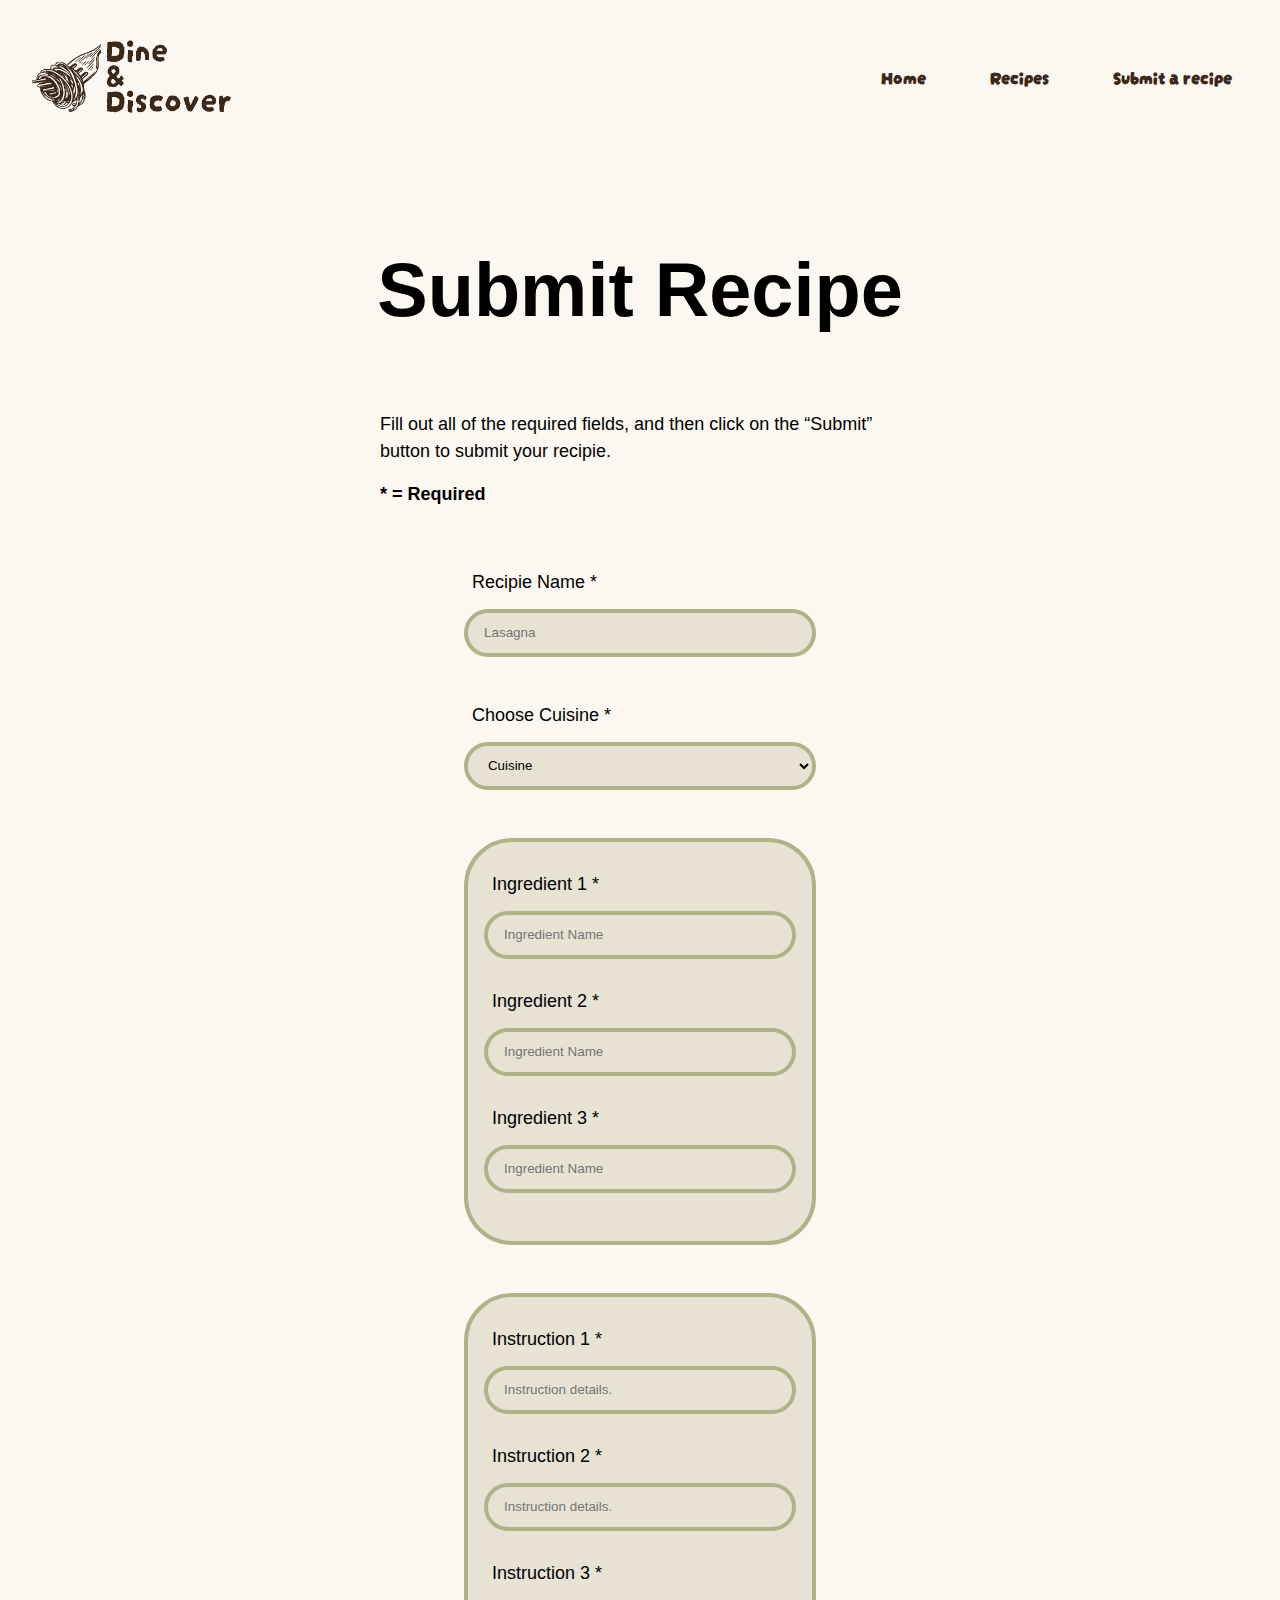
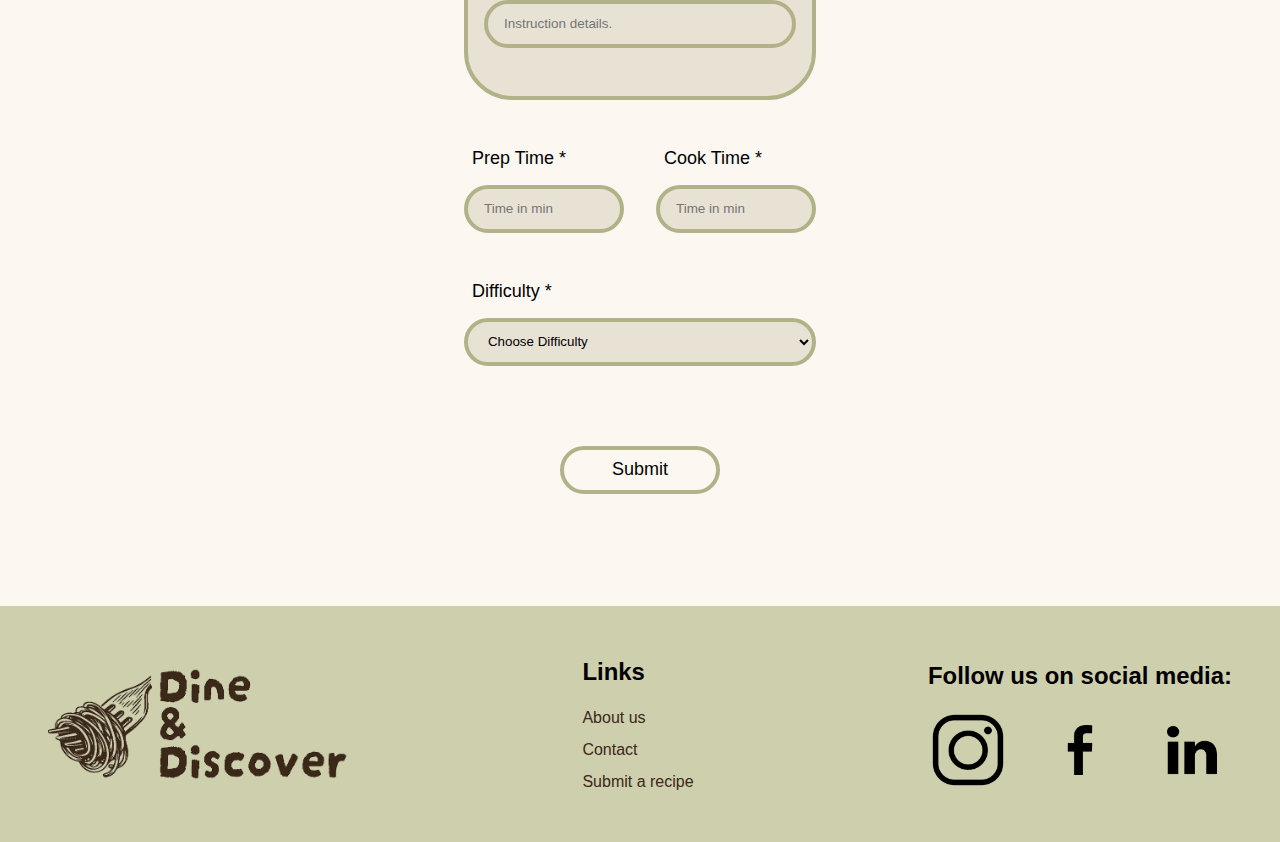
<file: forms.html>
<!DOCTYPE html>
<html lang="da">

<head>
  <meta charset="UTF-8" />
  <meta name="robots" content="noarchive,noindex,nofollow,nosnippet" />
  <meta http-equiv="X-UA-Compatible" content="IE=edge" />
  <meta name="viewport" content="width=device-width, initial-scale=1.0" />
  <link rel="preconnect" href="https://fonts.googleapis.com" />
  <link rel="preconnect" href="https://fonts.gstatic.com" crossorigin />
  <link rel="stylesheet" href="css/forms.css" />
  <script src="js/forms.js" defer></script>
  <title>Forms</title>
</head>

<body>
  <header>
    <nav class="headerNav">
      <a href="index.html" class="headerLogo"><img src="images/logobrun.webp" alt="Logo"></a>
      <ul class="headerNavDesktop">
        <li><a href="index.html">Home</a></li>
        <li><a href="liste.html">Recipes</a></li>
        <li><a href="forms.html" class="active">Submit a recipe</a></li>
      </ul>
      <ul class="headerNavMobile">
        <li><a href="index.html">Home</a></li>
        <li><a href="liste.html">Recipes</a></li>
        <li><a href="forms.html" class="active">Submit a recipe</a></li>
      </ul>
      <div class="headerNavBurger" id="burgerBtn">
        <div class="burgerLine"></div>
        <div class="burgerLine"></div>
        <div class="burgerLine"></div>
      </div>
    </nav>
  </header>
  <main>
    <section class="hideElement" id="contactFormSection">
      <div class="defaultForm flex_col_center">
        <h1>Contact Us</h1>
        <div class="formDescription flex_col">
          <p>Fill out all of the required fields, and then click on the “Contact” button to send us your message.</p>
          <p>* = Required</p>
        </div>
        <form class="flex_col" method="POST" id="contactUs-form">
          <div class="dualContainer">
            <div class="flex_col">
              <label for="fname">First Name *</label>
              <input class="standardForm" type="text" id="fname" name="fname" placeholder="John" required>
            </div>
            <div class="flex_col">
              <label for="lname">Last Name *</label>
              <input class="standardForm" type="text" id="lname" name="lname" placeholder="Doe" required>
            </div>
          </div>
          <label for="email">Email *</label>
          <input class="standardForm" type="email" id="email" name="email" placeholder="johndoe@mail.com" required>
          <label for="subject">Subject *</label>
          <input class="standardForm" type="text" id="subject" name="subject" placeholder="Business Inquiry">
          <label for="message">Message *</label>
          <div class="outerContainer flex_row_center">
            <textarea class="messageBox" name="message" id="message" placeholder="Insert message here"
              required></textarea>
          </div>
          <button class="submitFormBtn" type="submit">Contact</button>
        </form>
      </div>
    </section>
    <section class="" id="submitFormSection">
      <div class="defaultForm flex_col_center">
        <h1>Submit Recipe</h1>
        <div class="formDescription flex_col">
          <p>Fill out all of the required fields, and then click on the “Submit” button to submit your recipie.</p>
          <p>* = Required</p>
        </div>
        <form class="flex_col" method="POST" id="submitRecipe-form">
          <label for="recipieName">Recipie Name *</label>
          <input class="standardForm" type="text" id="recipieName" name="recipieName" placeholder="Lasagna" required>
          <label for="cuisine">Choose Cuisine *</label>
          <select class="standardForm" name="cuisine" id="cuisine" required>
            <option value="" disabled selected>Cuisine</option>
            <option value="italian">Italian</option>
            <option value="japanese">Japanese</option>
            <option value="latinAmerican">Latin American</option>
          </select>
          <div class="outerContainer flex_col">
            <label for="ingredient1">Ingredient 1 *</label>
            <input class="standardForm" type="text" name="ingredient1" id="ingredient1" placeholder="Ingredient Name"
              required>
            <label for="ingredient2">Ingredient 2 *</label>
            <input class="standardForm" type="text" name="ingredient2" id="ingredient2" placeholder="Ingredient Name"
              required>
            <label for="ingredient3">Ingredient 3 *</label>
            <input class="standardForm" type="text" name="ingredient3" id="ingredient3" placeholder="Ingredient Name"
              required>
          </div>
          <div class="outerContainer flex_col">
            <label for="instruction1">Instruction 1 *</label>
            <input class="standardForm" type="text" name="instruction1" id="instruction1"
              placeholder="Instruction details." required>
            <label for="instruction2">Instruction 2 *</label>
            <input class="standardForm" type="text" name="instruction2" id="instruction2"
              placeholder="Instruction details." required>
            <label for="instruction3">Instruction 3 *</label>
            <input class="standardForm" type="text" name="instruction3" id="instruction3"
              placeholder="Instruction details." required>
          </div>
          <div class="dualContainer">
            <div class="flex_col">
              <label for="pTime">Prep Time *</label>
              <input class="standardForm" type="number" id="pTime" name="pTime" placeholder="Time in min" required>
            </div>
            <div class="flex_col">
              <label for="cTime">Cook Time *</label>
              <input class="standardForm" type="number" id="cTime" name="cTime" placeholder="Time in min" required>
            </div>
          </div>
          <label for="difficulty">Difficulty *</label>
          <select class="standardForm" name="difficulty" id="difficulty" required>
            <option value="" disabled selected>Choose Difficulty</option>
            <option value="eDiff">Easy</option>
            <option value="mDiff">Medium</option>
            <option value="hDiff">Hard</option>
          </select>
          <button class="submitFormBtn" type="submit">Submit</button>
        </form>
      </div>
    </section>
  </main>
  <footer>
    <div class="footerContainer flex_col_center">
      <a href="index.html" class="footerLogo"><img src="images/logobrun.webp" alt="Logo"></a>
      <div class="footerLinks">
        <h6 class="footerHeading">Links</h6>
        <ul class="flex_col">
          <li><a href="index.html#aboutus">About us</a></li>
          <li><a href="forms.html#contact">Contact</a></li>
          <li><a href="forms.html#submitRecipe">Submit a recipe</a></li>
        </ul>
      </div>
      <div class="socialMedia">
        <h6 class="footerHeading">Follow us on social media:</h6>
        <div class="socialMediaIcons flex_row_spaceBetween">
          <a href="https://www.instagram.com" target="_blank"><img src="images/instagram_logo.webp" alt="Instagram"></a>
          <a href="https://www.facebook.com" target="_blank"><img src="images/facebook_ikon.webp" alt="Facebook"></a>
          <a href="https://www.linkedin.com" target="_blank"><img src="images/linkedin_logo.webp" alt="LinkedIn"></a>
        </div>
      </div>
    </div>
  </footer>
</body>

</html>
</file>
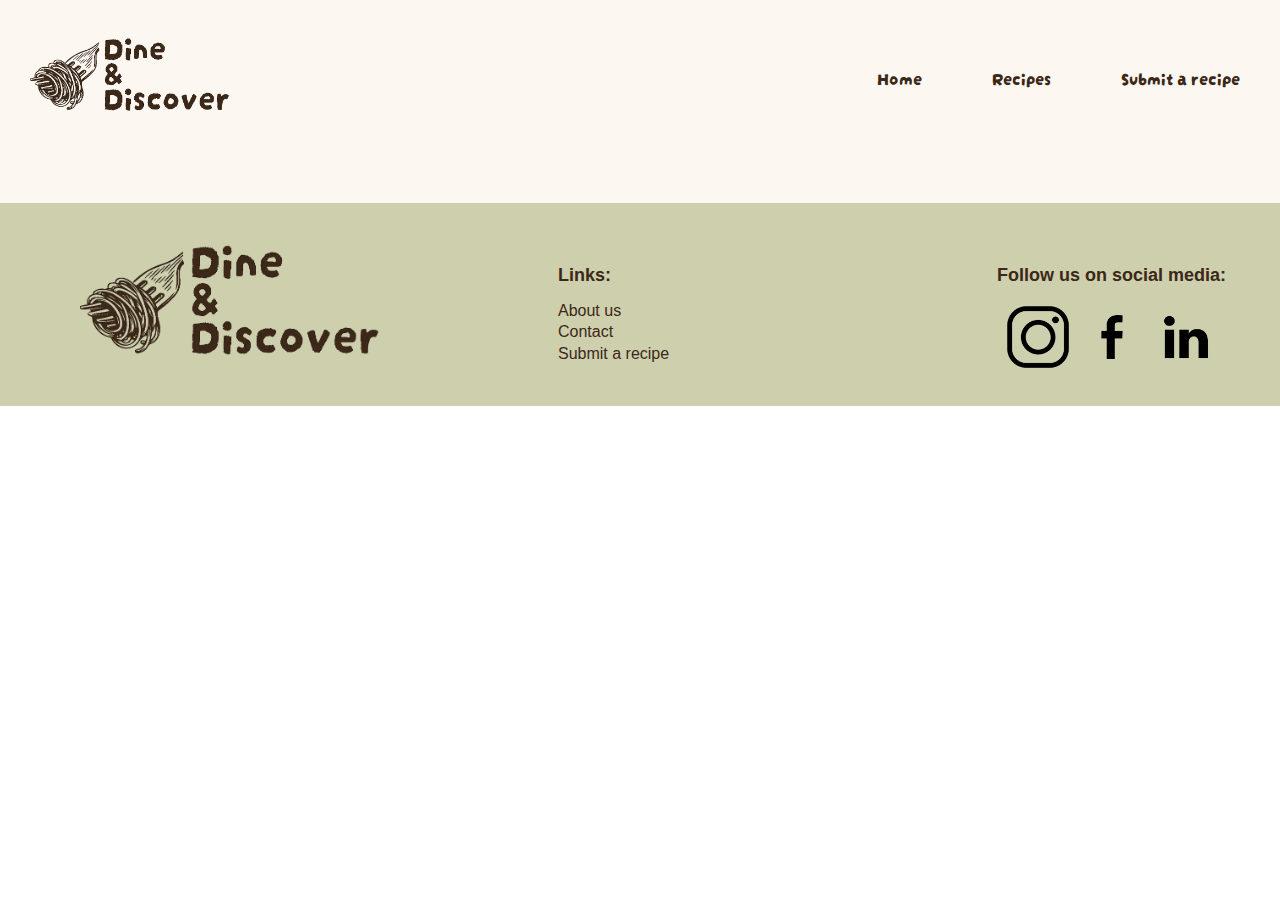
<file: recipe.html>
<!DOCTYPE html>
<html lang="en">

<head>
    <meta charset="UTF-8">
    <meta name="viewport" content="width=device-width, initial-scale=1.0">
    <title>Recipe</title>

    <link rel="preconnect" href="https://fonts.googleapis.com">
    <link rel="preconnect" href="https://fonts.gstatic.com" crossorigin>
    <link href="https://fonts.googleapis.com/css2?family=Darumadrop+One&display=swap" rel="stylesheet">

    <link rel="stylesheet" href="css/recipe.css">
    <link rel="stylesheet" href="css/faelles.css">
</head>

<body>
    <header>
        <div class="logo">
            <a href="index.html">
                <img src="images/logobrun.webp" alt="Logo">
            </a>
        </div>
        <nav>
            <ul class="menu">
                <li><a href="index.html">Home</a></li>
                <li><a href="liste.html">Recipes</a></li>
                <li><a href="forms.html">Submit a recipe</a></li>
            </ul>
            <div class="burger">
                <div class="line"></div>
                <div class="line"></div>
                <div class="line"></div>
            </div>
        </nav>
    </header>


    <main class="recipe_container">

        <!-- <div>

            <h1>${data.name}</h1>

            <div class="grid_1_3">
                <p><span class="label">Rating: </span>${data.rating}</p>
                <p><span class="label">Mealtype: </span>${data.mealType}</p>
                <p><span class="label">Difficulty: </span>${data.difficulty}</p>
                <p><span class="label">Prep time: </span>${data.prepTimeMinutes}</p>
                <p><span class="label">Cook time: </span>${data.cookTimeMinutes}</p>
                <p><span class="label">Servings: </span>${data.servings}</p>
            </div>

            <div class="grid_1_1">
                <div class="produktbillede">
                    <img class="billede" src="https://cdn.dummyjson.com/recipe-images/${myRecipe}.webp" alt="image">
                </div>

                <div>
                    <h2 class="ingredients">Ingredients</h2>
                    <ul class="ingredientlist">${data.ingredients.map((ingredient) => `<li> <input class="checkbox"
                                type="checkbox">
                            ${ingredient}</li>`).join("")}</ul>
                </div>
            </div>

            <div class="instructionbox">
                <div>
                    <h2 class="instructions">Instructions</h2>
                    <ul class="instructionlist">${data.instructions.map((instruction) => `<li class="instructionli">
                            ${instruction}</li>
                        `).join("")}</ul>
                </div>
            </div>

            <h3 class="rateh3">Rate this recipe:</h3>
            <div class="rating">
                <input type="radio" id="star5" name="rating" value="5">
                <label for="star5">&#9733;</label>

                <input type="radio" id="star4" name="rating" value="4">
                <label for="star4">&#9733;</label>

                <input type="radio" id="star3" name="rating" value="3">
                <label for="star3">&#9733;</label>

                <input type="radio" id="star2" name="rating" value="2">
                <label for="star2">&#9733;</label>

                <input type="radio" id="star1" name="rating" value="1">
                <label for="star1">&#9733;</label>
            </div>
        </div> -->

    </main>

    <footer>

        <div class="footer_container">

            <div class="footer_logo">
                <img class="footer_logo" src="images/logobrun.webp" alt="Logo">
            </div>
            <ul class="footer_links">

                <li class="footer_heading">
                    <h3 class="h3footer">Links:</h3>
                </li>
                <li class="aboutus"><a href="forms.html">About us</a></li>
                <li class="contactus"><a href="forms.html">Contact</a></li>
                <li class="submit"><a href="forms.html">Submit a recipe</a></li>

            </ul>
            <div class="footer_socials">
                <h3 class="h3footer">Follow us on social media:</h3>
                <a class="linkfooter" href="#"><img src="images/instagram_logo.webp" class="instagram_icon"
                        alt="Instagram"></a>
                <a class="linkfooter" href="#"><img src="images/facebook_ikon.webp" class="facebook_icon"
                        alt="Facebook"></a>
                <a class="linkfooter" href="#"><img src="images/linkedin_logo.webp" class="linkedin_icon"
                        alt="LinkedIn"></a>
            </div>

        </div>

    </footer>

    <script src="js/menu.js"></script>
    <script src="js/recipe.js"></script>
</body>

</html>
</file>
<file: css/forms.css>
/* @imports (such as fonts) */
@import url('./faelles.css'); /* Importing the shared styles */
@import url('https://fonts.googleapis.com/css2?family=Darumadrop+One&family=Patrick+Hand+SC&display=swap');

/*

*****************     TABLE  OF  CONTENTS     *****************

- Use CTRL + F or Command (⌘) + F and "[NAME]" without ""
- Then click on the downward arrow " ↓ " to navigate to it.

* [VARIABLES]
* [RESETS]
* [GENERAL STYLING]
* [JS CLASS]
* [HEADER]
* [NAVBAR]
* [BURGER MENU BTN]
* [MOBILE NAVBAR MENU]
* [FOOTER]
* [FLEX LAYOUTS]
* [DESKTOP MEDIA STYLING]
* [DESKTOP NAVBAR]
* [DESKTOP FOOTER]
* [FORMS]

*/

/* [VARIABLES] */

:root {
  /* Colors (From "faelles.css" 
   - Added them here, just so i can look them up easier.
  */
  /*
  --primary-color: #b1b287;
  --secondary-color: #cecfad;
  --background-color: #fcf8f1;
  --text-color: #3b2818;
  --accent-color: #e7e2d4;
  */
  /* Fonts */
  --font-family-sans: "Helvetica", sans-serif;      /* H1 Headings, Body-Text */
  --font-family-display: "Patrick Hand SC", serif;  /* H2 Sub-Headings */
  --font-family-accent: "Darumadrop One", serif;    /* Links, accent text */
  /* Font Sizes */
  /* Type Scale generated from following typescale generator:
    - Link: https://anon.to/XAAcdz (Links to: fluid-type-scale.com) 
  */
  --fs-xsm: clamp(0.64rem, -0.01vi + 0.64rem, 0.63rem);
  --fs-sm: clamp(0.8rem, 0.08vi + 0.78rem, 0.84rem);
  --fs-base: clamp(1rem, 0.22vi + 0.95rem, 1.13rem);
  --fs-md: clamp(1.25rem, 0.43vi + 1.15rem, 1.5rem);
  --fs-lg: clamp(1.56rem, 0.76vi + 1.39rem, 2rem);
  --fs-xl: clamp(1.95rem, 1.24vi + 1.67rem, 2.66rem);
  --fs-2xl: clamp(2.44rem, 1.93vi + 2.01rem, 3.55rem);
  --fs-3xl: clamp(3.05rem, 2.93vi + 2.39rem, 4.73rem);
  --fs-4xl: clamp(3.81rem, 4.34vi + 2.84rem, 6.31rem);
  /* Spacing Variables */
  --space-xs: 0.25rem;
  --space-sm: 0.5rem;
  --space-md: 1rem;
  --space-lg: 1.5rem;
  --space-xl: 2rem;
  --space-2xl: 3rem;
  --space-3xl: 4rem;
  --space-4xl: 5rem;
}

/* [RESETS] */

/* Everything in HTML remains in Border-Box, even in alternate states */
*,
*::before,
*::after {
  box-sizing: border-box;
}

/* Smooth Scrolling when (and if) you scroll */
html:focus-within {
  scroll-behavior: smooth;
}

/* Resets input, btn, textarea and select default properties found in Firefox Defaults list */
input,
button,
textarea,
select {
  appearance: auto;
  display: inline-block;
  border: none;
  background: none;
  outline: none;
  padding-block: 0;
  padding-inline: 0;
}

/* Removes focus-effect (outline-effect) of input, select, btn and textarea */
input:focus,
select:focus,
button:focus,
textarea:focus {
  outline: none;
}

/****** Removes "up / down" icon on input of type="number" ********/
/* For Chrome, Safari, and Edge */
input[type="number"]::-webkit-inner-spin-button,
input[type="number"]::-webkit-outer-spin-button {
  -webkit-appearance: none;
  margin: 0;
}

/* For Firefox */
input[type="number"] {
  appearance: textfield;
  -moz-appearance: textfield;
}

/* 
  - Makes text-decoration on links not go through letters like "g"
  - Removes underline on links
*/
a {
  text-decoration-skip-ink: auto;
  text-decoration: none;
}

/* 
  - Sets the default color of links in various states to be the color specified in other rulesets / parent elements
  - Disabled by default (uncomment to enable if needed)  
*/
/* 
a:visited,
a:active,
a:hover {
  color: initial;
}
*/

/* Removes list-style bulletpoints etc. */
li {
  list-style: none;
}

/* [GENERAL STYLING] */

/* No sideways scroll, scroll on y-axis when overflow, height 100% of parent*/
body {
  overflow-x: hidden;
  overflow-y: auto;
  height: 100%;
}

/* Body has min-height at 100vh (takes up full height of viewport), and content is flexed, in column direction */
body {
  min-height: 100vh;
  display: flex;
  flex-direction: column;
}

/* <main> styling
- Flex and center contents within main. Flex grow to fill whitespace (if there is any, e.g. below footer)
- Gap between elements, add padding to main container
- Enable y-axis scroll, 
- Inherit background color from "faelles.css"
*/
main {
  display: flex;
  flex-direction: column;
  align-items: center;
  flex: 1;
  gap: var(--space-lg);
  padding: var(--space-md);
  padding-bottom: var(--space-2xl);
  overflow-y: auto;
}

/* <img> styling
  - imgs always take up their full width (inherited from "faelles.css") 
  - imgs are block elements, and cover the whole area they are in
*/
img {
  display: block;
  object-fit: cover;
}

/* 
  - Default Heading and Bodytext behavior 
  - Text will wrap, if it can't fit its full width in the container
  - Overflow will break words, so they don't overflow the container 
  - Hyphens will be added to words that are too long to fit in the container
  - Line height is set to 150% (1.5x the font size) (in accordance to WebDev book we are using)
*/
a,
h1,
h2,
h3,
h4,
h5,
h6,
p {
  text-wrap: wrap;
  overflow-wrap: break-word;
  hyphens: auto;
  line-height: 150%;
}

/* H1, BodyText, Links Font Family */
h1, p, a {
  font-family: var(--font-family-sans);
}

/* Bodytext Font styling
  - Removed max-width from "faelles.css",
  - doesn't make sense to have a global max-width on bodytext.
*/
p {
  font-size: var(--fs-base);
  max-width: none;
}

h2, h3, h4, h5, h6 {
  font-family: var(--font-family-display);
}

/* Font family for input, button, select, textarea */
input,
button,
select,
textarea {
  font-family: var(--font-family-sans);
}

/* Label Font Styling (Display : Inline-Block so it doesn't break other texts) */
label {
  display: inline-block;
  font-family: var(--font-family-sans);
}

/* Set all cursor hovers on buttons to be pointers */
button:hover {
  cursor: pointer;
}

/* [JS CLASS] */

/* Hides content, default state of toggleable*/
.toggleable {
  display: none;
  transition: all 1s ease-in-out;
}

/* Shows content when toggleable is in active state */
.toggleable.active {
  display: block;
  transition: all 1s ease-in-out;
}

/* Hides content */
.hideElement {
  display: none;
  transition: all 1s ease-in-out;
}

/* Shows content */
.showElement {
  display: block;
  transition: all 1s ease-in-out;
}

/* Fades In content */
.fadeIn {
  opacity: 0;
  visibility: hidden;
}

/* Fades Out content */
.fadeOut {
  opacity: 1;
  visibility: visible;
}

/* [HEADER] */

/* Foreword:
 - I have changed the Header and Navbar styling from "faelles.css" to match my own design.
 * Reasoning: If i make the contents of the header be in my <nav> tag,
 - i can set a max-width on the <nav> tag, so it doesn't look stretched
 - on 4K screens, and it will look more centered and clean.
 - I can also give the same background color to the header as the <nav>,
 - this way, it will retain the same color on 4K, but the navbar won't be stretched. 
*/

/* Header 
  - Same position as in "faelles.css" so that it scrolls along with the page.
  - Width is 100% of parent (it scales with width of <body>)
  - Reset the padding back to 0, as it is added to the <nav> instead.
  - Background color is set to the var added in root, instead of fixed color.
  - (The color is the same, im just using the var)
  - Z-index is increased, just to ensure it stays above other things.
*/

header {
  position: sticky;
  top: 0;
  width: 100%;
  padding: 0;
  background-color: var(--color-primary);
  z-index: 500;
}

/* Header Logo styling
 - Same as in "faelles.css".
*/
.headerLogo img {
  width: 120px;
}

/* [NAVBAR] */

/* Foreword: 
  - I have decided to change the CSS (as inherited from "faelles.css") for the navbar.
  - There seems to be multiple (of the same) media queries?
  - And it occurs to me there has been applied a Desktop-first approach.
  - I will change this to a Mobile-first approach, as it is more common practice.
  - But i will otherwise aim for retaining the same look and feel of the navbar, - 
  - - just with some minor tweaks.
*/

/* headerNav styling
  - Set the width to cover the full width of the parent
  - Set max width to 1920px, so it doesn't look too stretched on big screens
  - Padding for spacing (it's 2rem, just 2px more than set in "faelles.css")
  - Flex the contents, align them in the center, and justify the space between the contents
  - Background color is the same as the background color of the header
  - Transition for smooth animations to make actions in navbar look more dynamic.
*/
.headerNav {
  width: 100%;
  max-width: 1920px;
  padding: var(--space-xl);
  display: flex;
  align-items: center;
  justify-content: space-between;
  background-color: var(--background-color);
  transition: all 0.3s ease-in-out;
}

/* Hides desktop navbar links container */
.headerNavDesktop {
  display: none;
}

/* [BURGER MENU BTN] */
/* Burger Btn
  * Changes from "faelles.css":
  - Removed Height property, as it is not needed and will break centering.
  - Cursor is a pointer when hovering over the burger button (same as in "faelles.css)
  - (although it won't be visible, since in mobile, there is no cursor.)
*/
.headerNavBurger {
  width: 30px;
  cursor: pointer;
}

/* burgerLine Styling
  - Same as in "faelles.css"
  - Moved margin-bottom to its own ruleset - burgerLine Spacing between lines 
  - (since the last burgerLine doesn't need margin bottom) 
  - Applied transition to all burgerLines (added "all")
*/
.burgerLine {
  width: 100%;
  height: 2px;
  background-color: var(--text-color);
  transition: all 0.2s linear;
}

/* burgerLine Spacing between lines
 - Same as in "faelles.css".
 - Omitted giving the last burgerLine a margin-bottom, as it is not needed.
*/
.burgerLine:not(:last-child) {
  margin-bottom: 5px;
}

.headerNavBurger.active .burgerLine:nth-child(1) {
  transform: rotate(45deg) translate(5px, 5px);
}

.headerNavBurger.active .burgerLine:nth-child(2) {
  opacity: 0;
}

.headerNavBurger.active .burgerLine:nth-child(3) {
  transform: rotate(-45deg) translate(5px, -5px);
}

/* [MOBILE NAVBAR MENU] */
/* Hides mobile dropdown link menu by default */
.headerNavMobile {
  display: none;
}

/* Mobile Navbar Links Container styling when activated
 - Display is flex, align items in center, flex direction is column
 - Position is absolute, top is 100% of parent, right is 0
 - Width is 100% of parent, padding is 0rem on top and bottom, 1rem on left and right
 - Background color is the same as the background color of the navbar
 - Z-index is set to 500, to make it appear on top of other elements
*/
.headerNavMobile.active {
  display: flex;
  align-items: center;
  flex-direction: column;
  position: absolute;
  top: 100%;
  right: 0;
  width: 100%;
  padding: 0rem var(--space-xl);
  background-color: var(--background-color);
  z-index: 500;
}

/* Mobile dropdown links parent-container styling
  - Width 100%, text right-aligned, 
  - Margin-bottom for spacing between <li> elements (links)
*/
.headerNavMobile li {
  width: 100%;
  text-align: right;
  margin-bottom: var(--space-md);
}

/* headerNavMobile li first-child spacing (to even it out) */
.headerNavMobile li:first-child {
  margin-top: var(--space-md);
}

/* headerNav Mobile and Desktop links font-styling
 - Matches that seen in "faelles.css"
*/
.headerNavMobile li a, .headerNavDesktop li a {
  font-family: var(--font-family-accent);
  font-weight: bold;
}

/* Mobile dropdown links styling 
 - Display is inline-block, so it can have a width of 100% of its parent container.
 - (This is so the entire link is clickable, not just the text).
 - Padding is set to 1rem on top and bottom, 0rem on left and right.
 - Font-size is set to almost the same as in "faelles.css", but slightly bigger.
*/
.headerNavMobile li a {
  display: inline-block;
  width: 100%;
  padding: var(--space-sm) 0rem;
  font-size: var(--fs-md);
}


/* [FOOTER] */

/* Foreword:
  - As with the header and navbar, i will make changes to the footer from "faelles.css" -
  - - to reflect mobile-first approach.
  - As well as fix a seemingly unfinished mobile-footer?
  - The same approach with the header - navbar containerization will be applied here.
  - This is done to avoid stretching the contents of the footer on 4K screens.
  - Whilst retaining the background color, and making it look more centered and clean.
*/


/* Footer
  - Position is relative to its parent container <body>
  - Is placed at bottom of parent container.
  - Width is 100% (takes up full width of parent container)
*/
footer {
  position: relative;
  bottom: 0;
  left: 0;
  width: 100%;
  background-color: var(--secondary-color);
}

/* Footer Logo
 - Same as in "faelles.css"
*/
.footerLogo {
  width: 200px;
}
/* footerContainer (think footerNavbar)
  - Flex container, column direction, centered items (from other class, see HTML)
  - Max-width is set to 1920px, so it doesn't stretch on big screens
  - Gap between elements, padding for spacing
*/
.footerContainer {
  max-width: 1920px;
  gap: var(--space-3xl);
  padding: var(--space-2xl) 0rem;
}

/* .footerHeading styling
  - same as in "faelles.css"
  - Only added margin-bottom for spacing between heading and contents below.

*/
.footerHeading {
  font-family: var(--font-family-sans);
  font-size: var(--fs-md);
  margin-bottom: var(--space-md);
}

/* .footerLinks li styling
 - Giving margin-bottom for spacing between links (apart from last item)
*/
.footerLinks ul li:not(:last-child) {
  margin-bottom: var(--space-sm);
}

/* .socialMedia styling
  - Aligns the heading text center, preference.
*/
.socialMedia {
  text-align: center;
}

/* .socialMediaIcons styling
  - Matches the width in "faelles.css"
*/
.socialMediaIcons img {
  width: var(--space-4xl);
}


/* [FLEX LAYOUTS] */

.flex_col {
  display: flex;
  flex-direction: column;
}

.flex_col_center {
  display: flex;
  flex-direction: column;
  align-items: center;
}

.flex_row {
  display: flex;
}

.flex_row_center {
  display: flex;
  justify-content: center;
  align-items: center;
}

.flex_row_spaceBetween {
  display: flex;
  justify-content: space-between;
}

.flex_row_spaceEvenly {
  display: flex;
  justify-content: space-evenly;
}

.flex_row_spaceAround {
  display: flex;
  justify-content: space-around;
}

.flex_row_center_spaceBetween {
  display: flex;
  justify-content: space-between;
  align-items: center;
}

/* [DESKTOP MEDIA STYLING] */

@media screen and (min-width: 801px) {
  /* [DESKTOP HEADER + NAVBAR] */

  /* Header Desktop Logo styling
    - Same as in "faelles.css".
  */
  .headerLogo img {
    width: 200px;
  }

  /* Hides Burger Menu Btn container */
  .headerNavBurger {
    display: none;
  }

  /* Hides Mobile Navbar */
  .headerNavMobile {
    display: none;
  }

  /* headerNavDesktop Container Styling. 
  - Flex (row), centers flex items, gap between contents
  - Sets font size and weight
  */
  .headerNavDesktop {
    display: flex;
    align-items: center;
    gap: var(--space-xl);
  }

  /* headerNavDesktop links styling 
   - Gives the desktop links some padding.
   - Changed the font-size to be smaller than mobile navbar links, similar to in "faelles.css"
  */ 
  .headerNavDesktop a {
    padding: var(--space-md);
    font-size: var(--fs-base);
  }

  /* headerNav Links Hover styling 
    - Matches that seen in "faelles.css"
    - Added transition for smooth animations
  */
  .headerNavDesktop a:hover {
    color: var(--primary-color);
    transition: all 0.3s ease-in-out;
  }


  /* [DESKTOP FOOTER] */
  
  /* footerContainer Dekstop Styling
    - Changed flex direciton to row, justify content space between
    - Added padding to left-right side as well. 
  */
  .footerContainer {
    flex-direction: row;
    justify-content: space-between;
    padding: var(--space-2xl) var(--space-2xl);
  }

  /* .footerLogo desktop styling
    - Matches that seen in "faelles.css"
  */
  .footerLogo {
    width: 300px;
  }

  /* .footerHeading desktop styling
    - Matches that seen in "faelles.css"
  */
  .footerLinks li a:hover {
    color: var(--background-color);
  }

  /* .socialMediaIcons desktop styling
    - Matches that seen in "faelles.css"
  */
  .socialMediaIcons img:hover {
    transform: scale(1.1);
    transition: transform 0.3s ease-in-out;
  }
}


/******************* Re-iterated "faelles.css" END ********************/

/* 
  - The above could be used in-substitute for faelles.css. 
  - It is coded in a mobile-first approach, and some minor tweaks have been made.
  - It retains mostly the same look as in "faelles.css".
  - I just re-structured it to work better in 4K screens, making the content centered.
  - I also added variables (var(--)) sizing where applicable / possible, as well as color, font-family, etc.
  - I changed most px measurements to rem, as this is the more modern approach.
*/

/* [FORMS] */

/* Parent container that contains the heading, explanatory text and the forms 
  - Since its a flex container, i will give gap between the elements
  - Margin top and bottom for spacing between other contents in main.
  - max-width is set to 20rem, so it fits in smallest mobile (galaxy s10).
*/
.defaultForm {
  margin: var(--space-3xl) 0rem;
  gap: var(--space-3xl);
  max-width: 20rem;
}

/* Font styling for the heading */
.defaultForm h1 {
  font-size: var(--fs-3xl);
  text-align: center;
}

/* Gap between text and max ch width */
.formDescription {
  gap: var(--space-md);
  max-width: 65ch;
}

/* Makes the "required" text bold */
.formDescription p:last-child {
  font-weight: bolder;
}

/* Form Container Styling
  - This container is also a flex container.
  - Added gap between the elements (label, input) in the form.
*/
.defaultForm form {
  gap: var(--space-md);
}

/* Styling for the label text
  - Padding-left to offset the text to align with the input field..
  - Font-size is set to the base font size.
*/
.defaultForm label {
  padding-left: 0.5rem;
  font-size: var(--fs-base);
}

/* Styling for my Forms
  - Width is set to 100% of parent container
  - Max-width is set to 22rem.
  - Height is set to 3rem
  - Padding-left to offset the text within the field a little bit.
  - Margin-bottom for spacing between the fields
  - Border is set to 4px solid primary color
  - Border-radius is set to 3rem
  - Background color is set to accent color
*/
.standardForm {
  width: 100%;
  max-width: 22rem;
  height: var(--space-2xl); 
  padding-left: var(--space-md);
  margin-bottom: var(--space-xl);
  border: var(--space-xs) solid var(--primary-color);
  border-radius: var(--space-2xl);
  background-color: var(--accent-color);
}

/* Field Placeholder text styling
  - Font-family and font-size is set to the base font size.
*/
.standardForm::placeholder {
  font-family: var(--font-family-sans);
  font-size: var(--fs-sm);
}

/* <textarea> field styling
  - Width is 100% of parent container
  - Height is 100% of parent container
  - Min-height is set to 10rem, max-height is set to 30rem
  - Padding-right to offset the text within the field a little bit.
  - Margin for pushing the container into the parent, so that -
  - - it doesn't touch the edges of the parent container.
  - Resize is set to vertical, so the user can resize the textarea.
*/
.messageBox {
  width: 100%;
  height: 100%;
  min-height: 10rem;
  max-height: 30rem;
  margin: var(--space-md);
  resize: vertical;
}

/* Placeholder Styling
  - Font-family and font-size is set to the base font size.
*/
.messageBox::placeholder {
  font-family: var(--font-family-sans);
  font-size: var(--fs-sm);
}

/* The 2 by 2 fields styling
  - Flex container, space between the elements, gap
*/
.dualContainer {
  display: flex;
  justify-content: space-between;
  gap: 2rem;
}

/* The 2 by 2 fields child div styling
  - Added gap, so that there is spacing between label and input
*/
.dualContainer .flex_col {
  width: 100%;
  gap: 1rem;
}

/* The 2 by 2 fields input styling
  - Width is set to 10rem, to match figma design. 
*/
.dualContainer input, .dualContainer select {
  width: 10rem;
}

/* Parent container of <textarea> and multiple inputs field
  - Full width and height.
  - Max-width is set to 22rem.
  - Padding is set to 1rem.
  - Added background color
  - Added border and border-radius.
  - Margin-bottom for spacing between other adjacent fields.
*/
.outerContainer {
  width: 100%;
  max-width: 22rem;
  height: 100%;
  padding: 1rem;
  background-color: var(--accent-color);
  border-radius: var(--space-2xl); 
  border: var(--space-xs) solid var(--primary-color);
  margin-bottom: 2rem;
}

/* Margin-top to first label within outerContainer, to match bottom  */
.outerContainer label:first-child {
  margin-top: 1rem
}

/* Margin-bottom to the label, for spacing between label and field in outerContainer */
.outerContainer label {
  margin-bottom: 1rem;
}


/* Styling for the submit btn
  - Width is set to 10rem, height is set to 3rem
  - Border is set to 4px solid primary color
  - Border-radius is set to 3rem
  - Margin-top for spacing between the textarea and the button
  - Align-self is set to center, so it is centered in the parent container
  - Font-size is set to base font size
  - Cursor is set to pointer, so the user knows it is clickable.
*/
.submitFormBtn {
  width: 10rem;
  height: var(--space-2xl);
  border: var(--space-xs) solid var(--primary-color);
  border-radius: var(--space-2xl);
  margin-top: var(--space-xl);
  align-self: center;
  font-size: var(--fs-base);
  cursor: pointer;
}

/* Added hover effect on btn, to match the design of other pages. */
.submitFormBtn:hover {
  background-color: var(--primary-color);
  color: var(--background-color);
  transition: all 0.3s ease-in-out;
}

@media screen and (min-width: 801px) {
  /* Remove max-width in desktop on forms container. */
  .defaultForm {
    max-width: unset;
  }
}
</file>
<file: css/recipe.css>
* {
  margin: 0;
  padding: 0;
  box-sizing: border-box;
}

main {
  background-color: #fcf8f1;
  padding: 25px;
}

.grid_1_3 {
  display: grid;
  grid-template-columns: 1fr 1fr 1fr;
  margin-block: 2rem;
  text-align: center;
}

.ingredients {
  margin-top: 2rem;
  margin-bottom: 1rem;
}

.instructions {
  margin-top: 2.5rem;
  margin-bottom: 1rem;
}

h1 {
  text-align: center;
  font-family: Arial, Helvetica, sans-serif;
  font-weight: bold;
  font-size: 2.1rem;
}

h2 {
  font-family: Arial, Helvetica, sans-serif;
  font-weight: bold;
  font-size: 1.5rem;
}

.label {
  font-family: "Darumadrop One";
  font-size: 1rem;
}

.grid_1_3 p {
  font-size: 0.8rem;
}

.ingredientlist {
  /* padding-left: 10px; */
  list-style: none;
  line-height: 1.5;
  font-family: Arial, Helvetica, sans-serif;
}

.instructionlist {
  margin-left: 20px;
  list-style: decimal;
  line-height: 1.5;
  max-width: 65ch;
  font-family: Arial, Helvetica, sans-serif;
}

.instructionli {
  margin-bottom: 0.8rem;
}

.ingredientsli {
  margin-bottom: 0.7rem;
  padding-bottom: 0.7rem;
  border-bottom: solid 1px var(--primary-color);
}

.checkbox {
  appearance: none;
  width: 20px;
  height: 20px;
  border-radius: 50%;
  background-color: var(--background-color);
  border: 2px solid var(--primary-color);
  display: inline-block;
  cursor: pointer;
  transition: background-color 0.3s ease, border-color 0.3s ease;
  position: relative;
  top: 5px;
}

.checkbox:hover {
  background-color: var(--accent-color);
}

.checkbox:checked {
  background-color: var(--primary-color);
  border-color: var(--primary-color);
}

p {
  line-height: 1.5;
}

.rating {
  display: flex;
  flex-direction: row-reverse;
  justify-content: center;
  font-size: 50px;
}

.rating input {
  display: none;
}

.rating label {
  cursor: pointer;
  color: var(--accent-color);
  transition: color 0.3s ease;
}

.rating label:hover,
.rating label:hover ~ label {
  color: var(--secondary-color);
}

.rating input:checked ~ label {
  color: var(--primary-color);
}

.rateh3 {
  text-align: center;
  margin-top: 5rem;
  margin-bottom: 0.6rem;
  font-family: Arial, Helvetica, sans-serif;
  font-weight: normal;
}

@media screen and (min-width: 800px) {
  .grid_1_1 {
    display: grid;
    grid-template-columns: 1fr 1fr;
    padding-inline: 200px;
    padding-block: 50px;
  }

  .produktbillede {
    order: 1;
    width: 500px;
    justify-self: center;
  }

  .ingredientbox {
    justify-self: center;
  }

  .instructionbox {
    padding-left: 350px;
  }

  .grid_1_3 {
    padding-inline: 200px;
  }

  .rateh3 {
    text-align: center;
    margin-top: 7rem;
  }

  .rating {
    margin-bottom: 3rem;
  }
}
</file>
<file: css/faelles.css>
* {
  margin: 0;
  padding: 0;
  box-sizing: border-box;
}

:root {
  --primary-color: #b1b287;
  --secondary-color: #cecfad;
  --background-color: #fcf8f1;
  --text-color: #3b2818;
  --accent-color: #e7e2d4;
}

main {
  background-color: var(--background-color);
}

p {
  max-width: 65ch;
  font-family: Arial, Helvetica, sans-serif;
}

img {
  max-width: 100%;
}

/* menu */

header {
  position: sticky;
  top: 0;
  display: flex;
  justify-content: space-between;
  align-items: center;
  padding: 30px;
  background-color: #fcf8f1;
  z-index: 20;
}

.logo img {
  width: 200px;
}

nav {
  display: flex;
  align-items: center;
}

.menu {
  display: flex;
  list-style: none;
  margin: 0;
  padding: 0;
  gap: 30px;
}

.menu li {
  margin-right: 20px;
}

.menu li:last-child {
  margin-right: 0;
}

/* Ændret her: Tilføjet font-size for at gøre teksten større */
.menu a {
  display: block;
  padding: 10px;
  color: var(--text-color);
  text-decoration: none;
  transition: color 0.3s;
  text-align: end;
  font-weight: 400;
  font-family: "Darumadrop One";
  font-size: 18px; /* Ændret: Sætter fontstørrelsen til 18px */
}

.menu a:hover {
  color: var(--primary-color);
}

.menu a.active {
  text-decoration: underline;
  color: #b1b287;
}

.burger {
  width: 30px;
  height: 20px;
  cursor: pointer;
}

.burger .line {
  width: 100%;
  height: 2px;
  background-color: var(--text-color);
  margin-bottom: 5px;
  transition: 0.2s linear;
}

.burger {
  display: none;
}

@media screen and (max-width: 800px) {
  .menu {
    display: none;
  }
  .burger {
    display: block;
  }
  .burger.active .line:nth-child(1) {
    transform: rotate(45deg) translate(5px, 5px);
    transition: 0.2s linear;
  }

  .burger.active .line:nth-child(2) {
    opacity: 0;
    transition: 0.15s linear;
  }

  .burger.active .line:nth-child(3) {
    transform: rotate(-45deg) translate(5px, -5px);
    transition: 0.2s linear;
  }

  nav.active .menu {
    display: block;
    background-color: #fcf8f1;
    position: absolute;
    top: 115px;
    left: 0;
    width: 100%;
    z-index: 1;
  }

  nav.active .menu li {
    margin: 10px 20px;
  }

  nav.active .menu a {
    font-size: 24px;
  }

  .logo img {
    width: 120px;
  }
}

/* menu slut */

/* footer */

a {
  color: var(--text-color);
  text-decoration: none;
  font-family: Arial, Helvetica, sans-serif;
}

.h3footer {
  font-family: Arial, Helvetica, sans-serif;
  font-size: large;
  font-weight: bold;
  color: var(--text-color);
  margin-bottom: 1rem;
  margin-top: 2rem;
}

.footer_socials {
  text-align: center;
}

.footer_links {
  list-style: none;
}

.linkfooter img:hover {
  transform: scale(1.1);
  transition: transform 0.3s ease, background-color 0.3s ease;
}

.footer_logo {
  width: 200px;
  margin-inline: auto;
}

.footer_container {
  padding: 25px;
  padding-block: 30px;
  background-color: var(--secondary-color);
}

.instagram_icon,
.facebook_icon,
.linkedin_icon {
  width: 70px;
}

.listfooter {
  margin-inline: auto;
}

@media screen and (max-width: 800px) {
  .footer_links {
    display: none;
  }

  .h3footer {
    margin-top: 3rem;

    text-align: center;
  }
}

@media screen and (min-width: 800px) {
  .footer_container {
    display: grid;
    grid-template-columns: 1fr 1fr 1fr;
    padding: 25px;
    padding-block: 30px;
    background-color: var(--secondary-color);
  }

  .footer_logo {
    width: 300px;
  }

  .footer_socials {
    padding-left: 30%;
  }

  .footer_links {
    padding-left: 30%;
  }

  .aboutus,
  .contactus {
    margin-bottom: 0.2rem;
  }

  .aboutus,
  .contactus,
  .submit li:hover {
    color: var(--background-color);
  }
}

/* footer slut */
</file>
